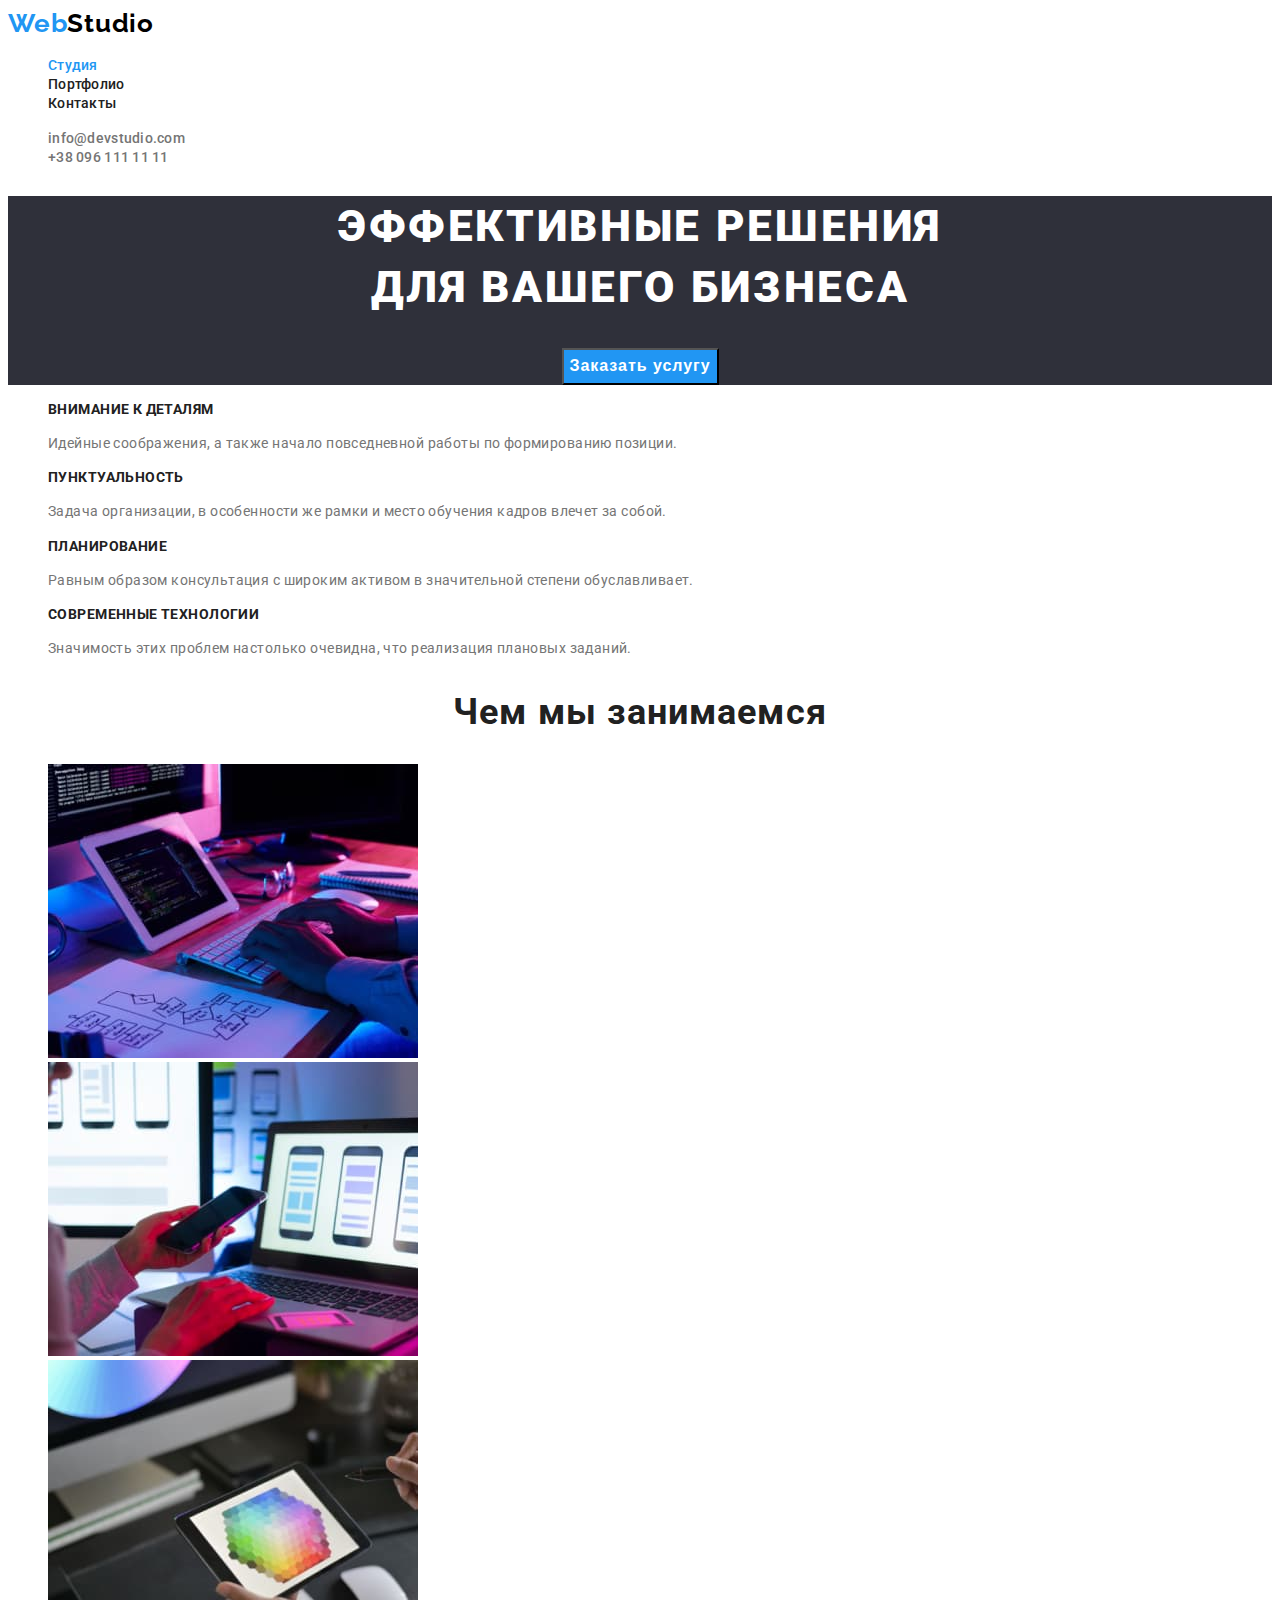
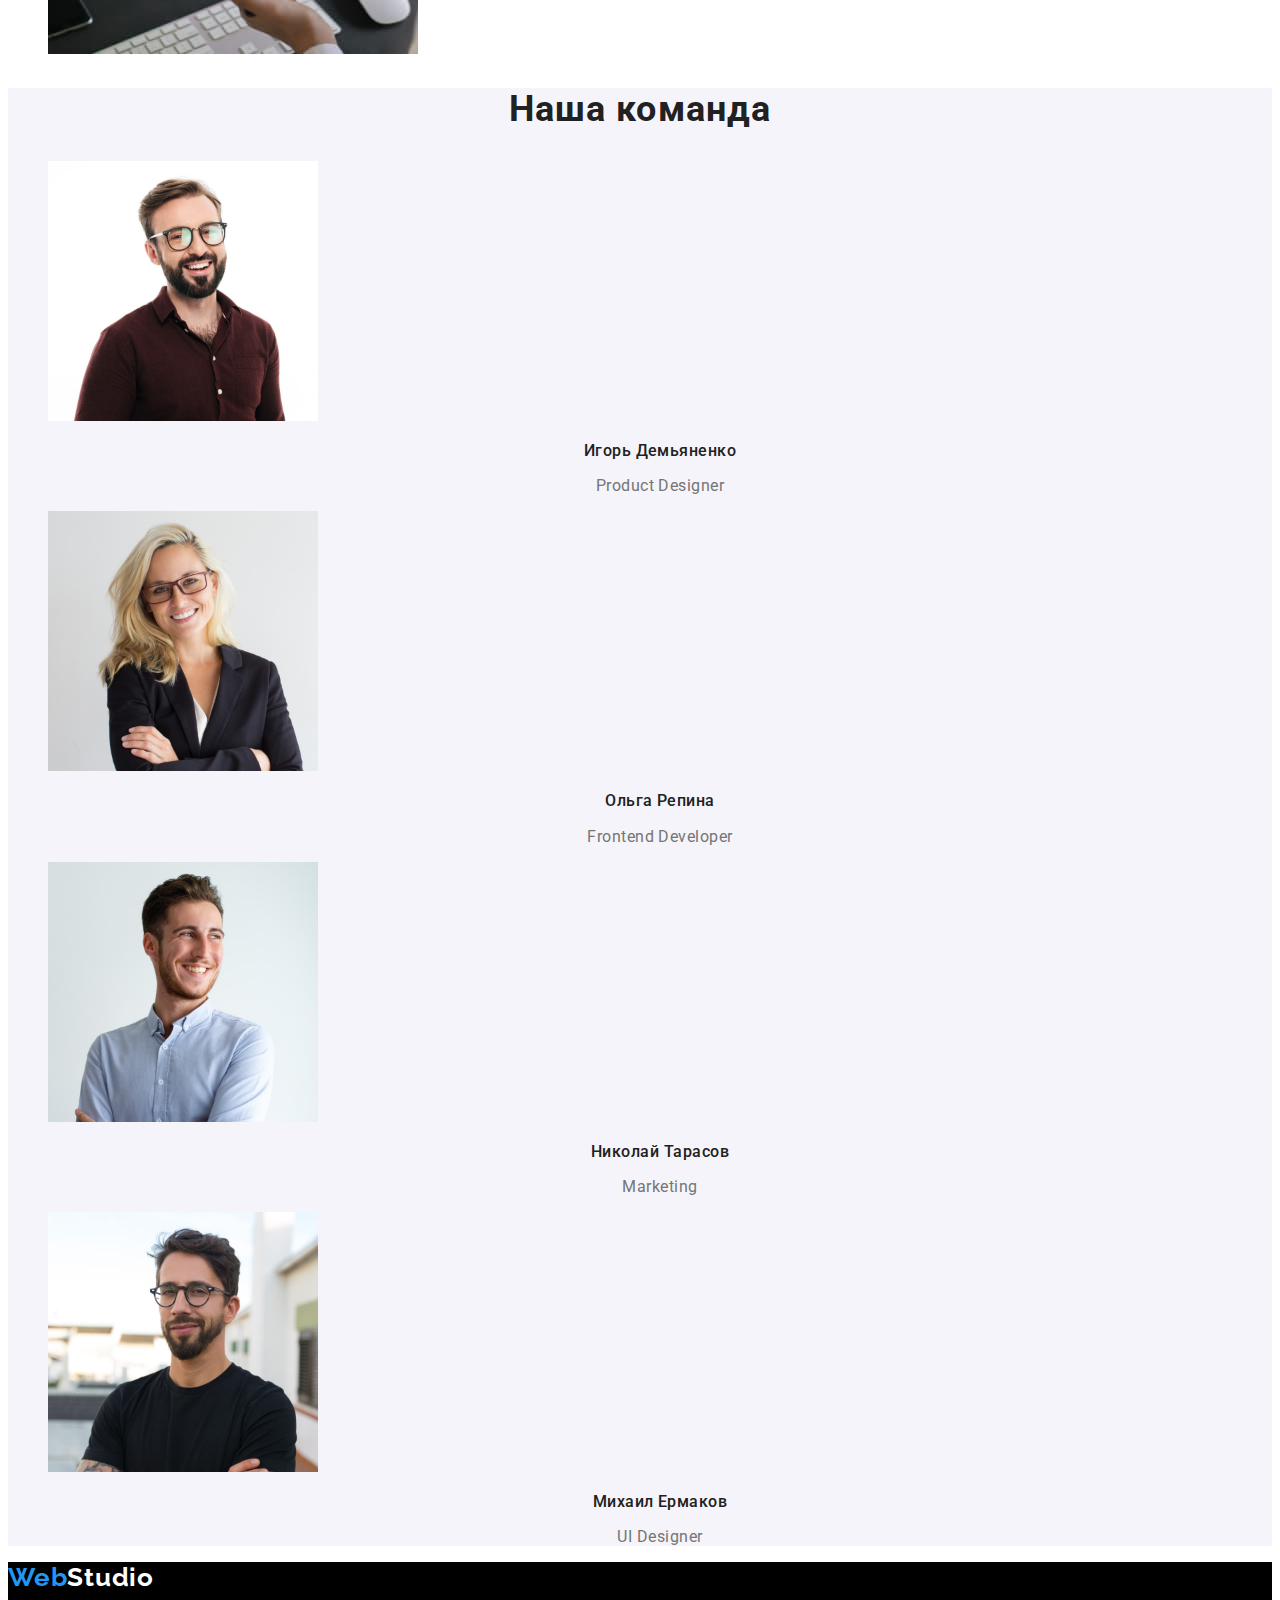
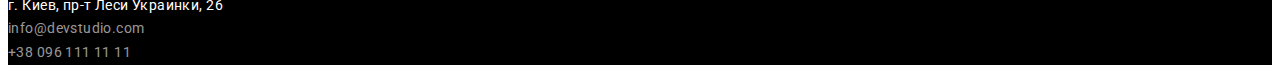
<file: index.html>
<!DOCTYPE html>
<html lang="ru">

<head>
    <link rel="preconnect" href="https://fonts.googleapis.com">
    <link rel="preconnect" href="https://fonts.gstatic.com" crossorigin>
    <link href="https://fonts.googleapis.com/css2?family=Raleway:wght@700&family=Roboto:wght@400;500;700;900&display=swap"
        rel="stylesheet">
    <meta charset="UTF-8">
    <meta http-equiv="X-UA-Compatible" content="IE=edge">
    <meta name="viewport" content="width=device-width, initial-scale=1.0">
    <title>Web Studio 2.1</title>
    <link rel="stylesheet" href="https://cdnjs.cloudflare.com/ajax/libs/modern-normalize/1.1.0/modern-normalize.min.css" integrity="sha512-wpPYUAdjBVSE4KJnH1VR1HeZfpl1ub8YT/NKx4PuQ5NmX2tKuGu6U/JRp5y+Y8XG2tV+wKQpNHVUX03MfMFn9Q==" crossorigin="anonymous" referrerpolicy="no-referrer" />
    <link rel="stylesheet" href="./css/style.css">
</head>

<body>
    <!--Верхняя линия-->
    <header>
        <nav>
            <a class="link logo" href="./index.html"><span class="logo-part">Web</span>Studio</a>
            <ul class="menu-nav">
                <li>
                    <a class="link current" href="./index.html">Студия</a>
                </li>
                <li>
                    <a class="link" href="./portfolio.html">Портфолио</a>
                </li>
                <li>
                    <a class="link" href="Контакты">Контакты</a>
                </li>
            </ul>
        </nav>
        <ul class="menu-nav">
            <li >
                <a class="link contacts" href="mailto:info@devstudio.com">info@devstudio.com</a>
            </li>
            <li >
                <a class="link contacts" href="tel:+380961111111">+38 096 111 11 11</a>
            </li>
        </ul>
    </header>
    <!--Шапка-->

    <main>

        <section class="main-section">
            <h1 class="heading">Эффективные решения<br>для вашего бизнеса</h1>
            <button class="button" type="button">Заказать услугу</button>
        </section>

        <!--Особенности-->

        <section class="features">
            <ul>
                <li>
                    <h3 class="feature-names">Внимание к деталям</h3>
                    <p class="feature-def">Идейные соображения, а также начало повседневной работы по формированию позиции.</p>
                </li>
                <li >
                    <h3 class="feature-names">Пунктуальность</h3>
                    <p class="feature-def">Задача организации, в особенности же рамки и место обучения кадров влечет за собой.</p>
                </li>
                <li >
                    <h3 class="feature-names">Планирование</h3>
                    <p class="feature-def">Равным образом консультация с широким активом в значительной степени обуславливает.</p>
                </li>
                <li >
                    <h3 class="feature-names">Современные технологии</h3>
                    <p class="feature-def">Значимость этих проблем настолько очевидна, что реализация плановых заданий.</p>
                </li>
            </ul>
        </section>

        <!--Чем мы занимаемся-->

        <section>
            <h2 class="secondary-heading" >Чем мы занимаемся</h2>
            <ul>
                <li>
                    <img width="370" height="294" src="img/1.jpg" alt="photo">
                </li>
                <li>
                    <img width="370" height="294" src="img/2.jpg" alt="photo">
                </li>
                <li>
                    <img width="370" height="294" src="img/3.jpg" alt="photo">
                </li>
            </ul>
        </section>

        <!--Наша Команда-->

        <section class="team-info">
            <h2 class="secondary-heading">Наша команда</h2>
            <ul class="team">
                <li>
                    <img width="270" height="260" src="img/4.jpg" alt="Ihor">
                    <h3 class="team-member">Игорь Демьяненко</h3>
                    <p class="team-occupation"  lang="en">Product Designer</p>
                </li>
                <li>
                    <img width="270" height="260" src="img/5.jpg" alt="">
                    <h3 class="team-member">Ольга Репина</h3>
                    <p class="team-occupation" lang="en">Frontend Developer</p>
                </li>
                <li>
                    <img width="270" height="260" src="img/6.jpg" alt="">
                    <h3 class="team-member">Николай Тарасов</h3>
                    <p class="team-occupation" lang="en">Marketing</p>
                </li>
                <li>
                    <img width="270" height="260" src="img/7.jpg" alt="">
                    <h3 class="team-member">Михаил Ермаков</h3>
                    <p class="team-occupation" lang="en">UI Designer</p>
                </li>
            </ul>

        </section>
    </main>

    <!---Footer-->

    <footer class="basement">
        <a href="WebStudio" class="brandmark"><span class="logo-part">Web</span>Studio</a>
        <address>
            <div><span class="address">г. Киев, пр-т Леси Украинки, 26</span></div>
            <div><a class="link contacts" href="mailto:info@devstudio.com">info@devstudio.com</a></div>
            <div><a class="link contacts" href="tel:+380961111111">+38 096 111 11 11</a></div>
        </address>
    </footer>

</body>

</html>
</file>
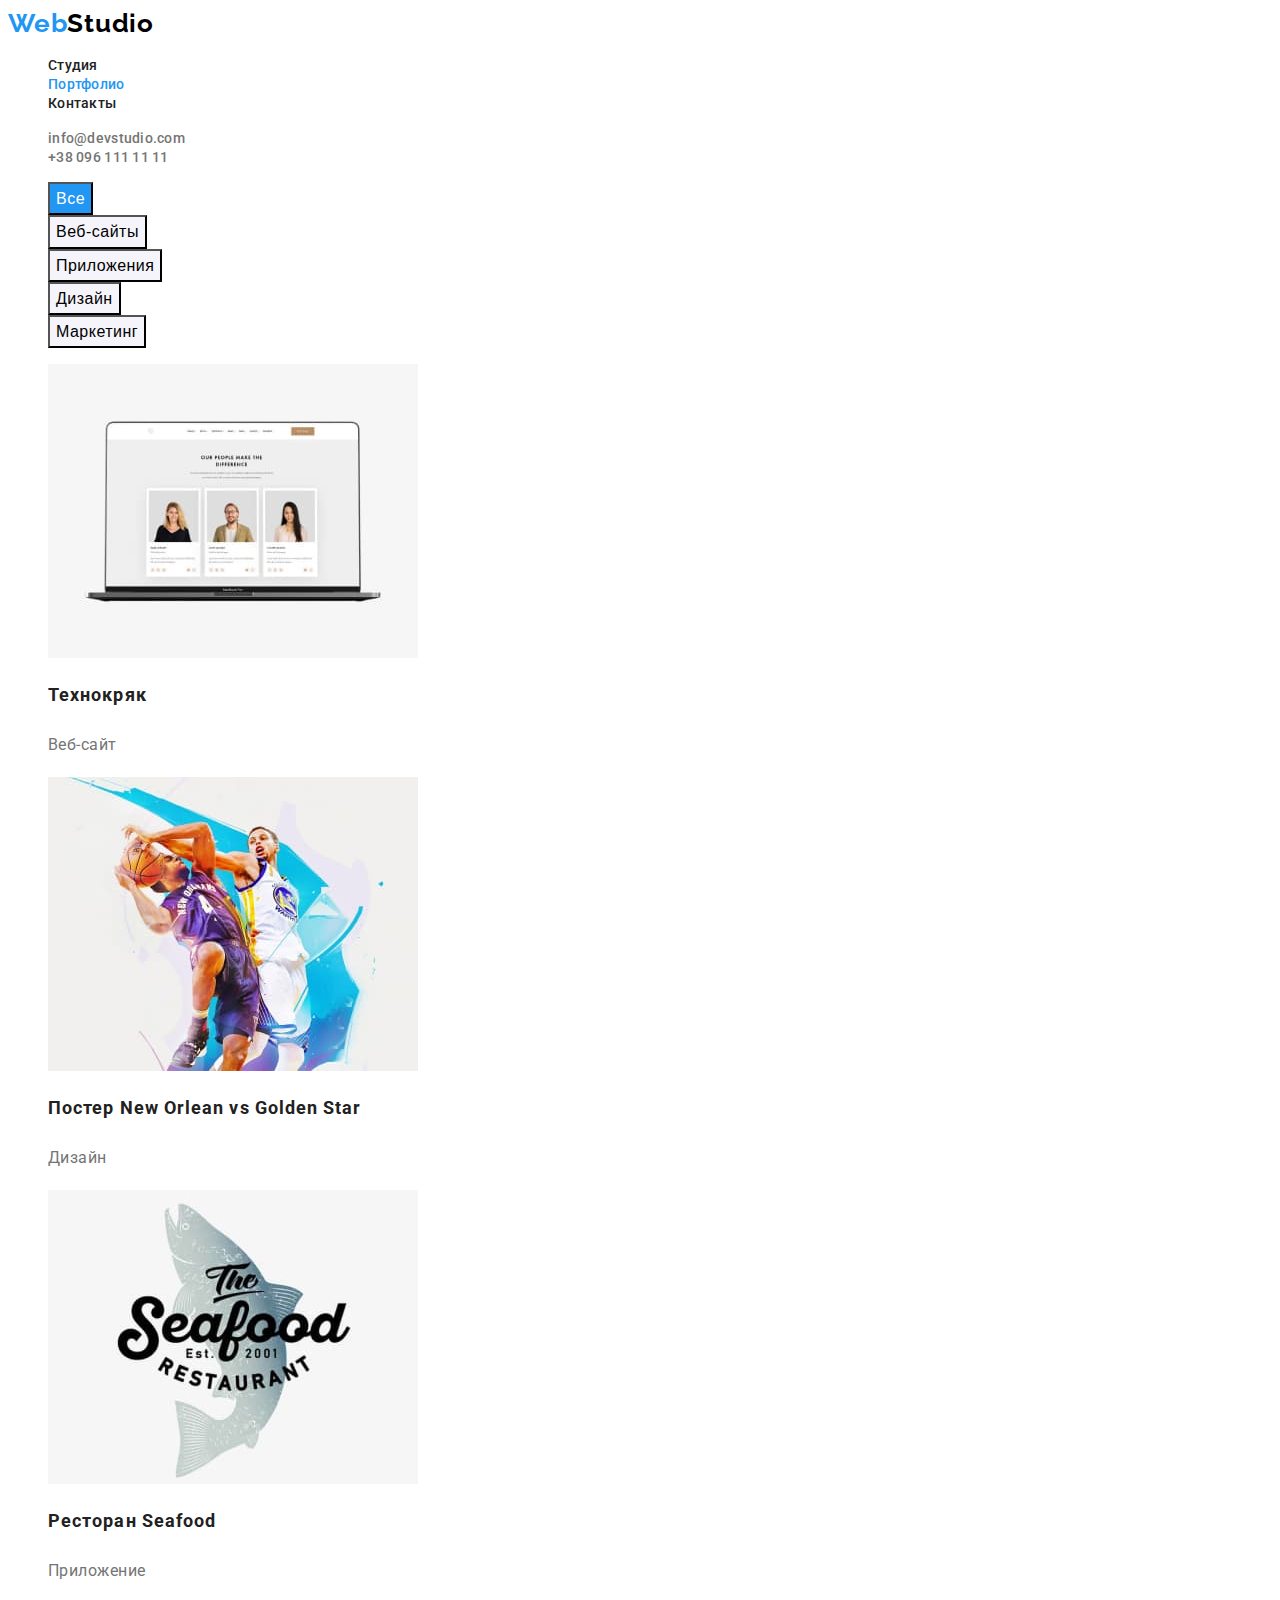
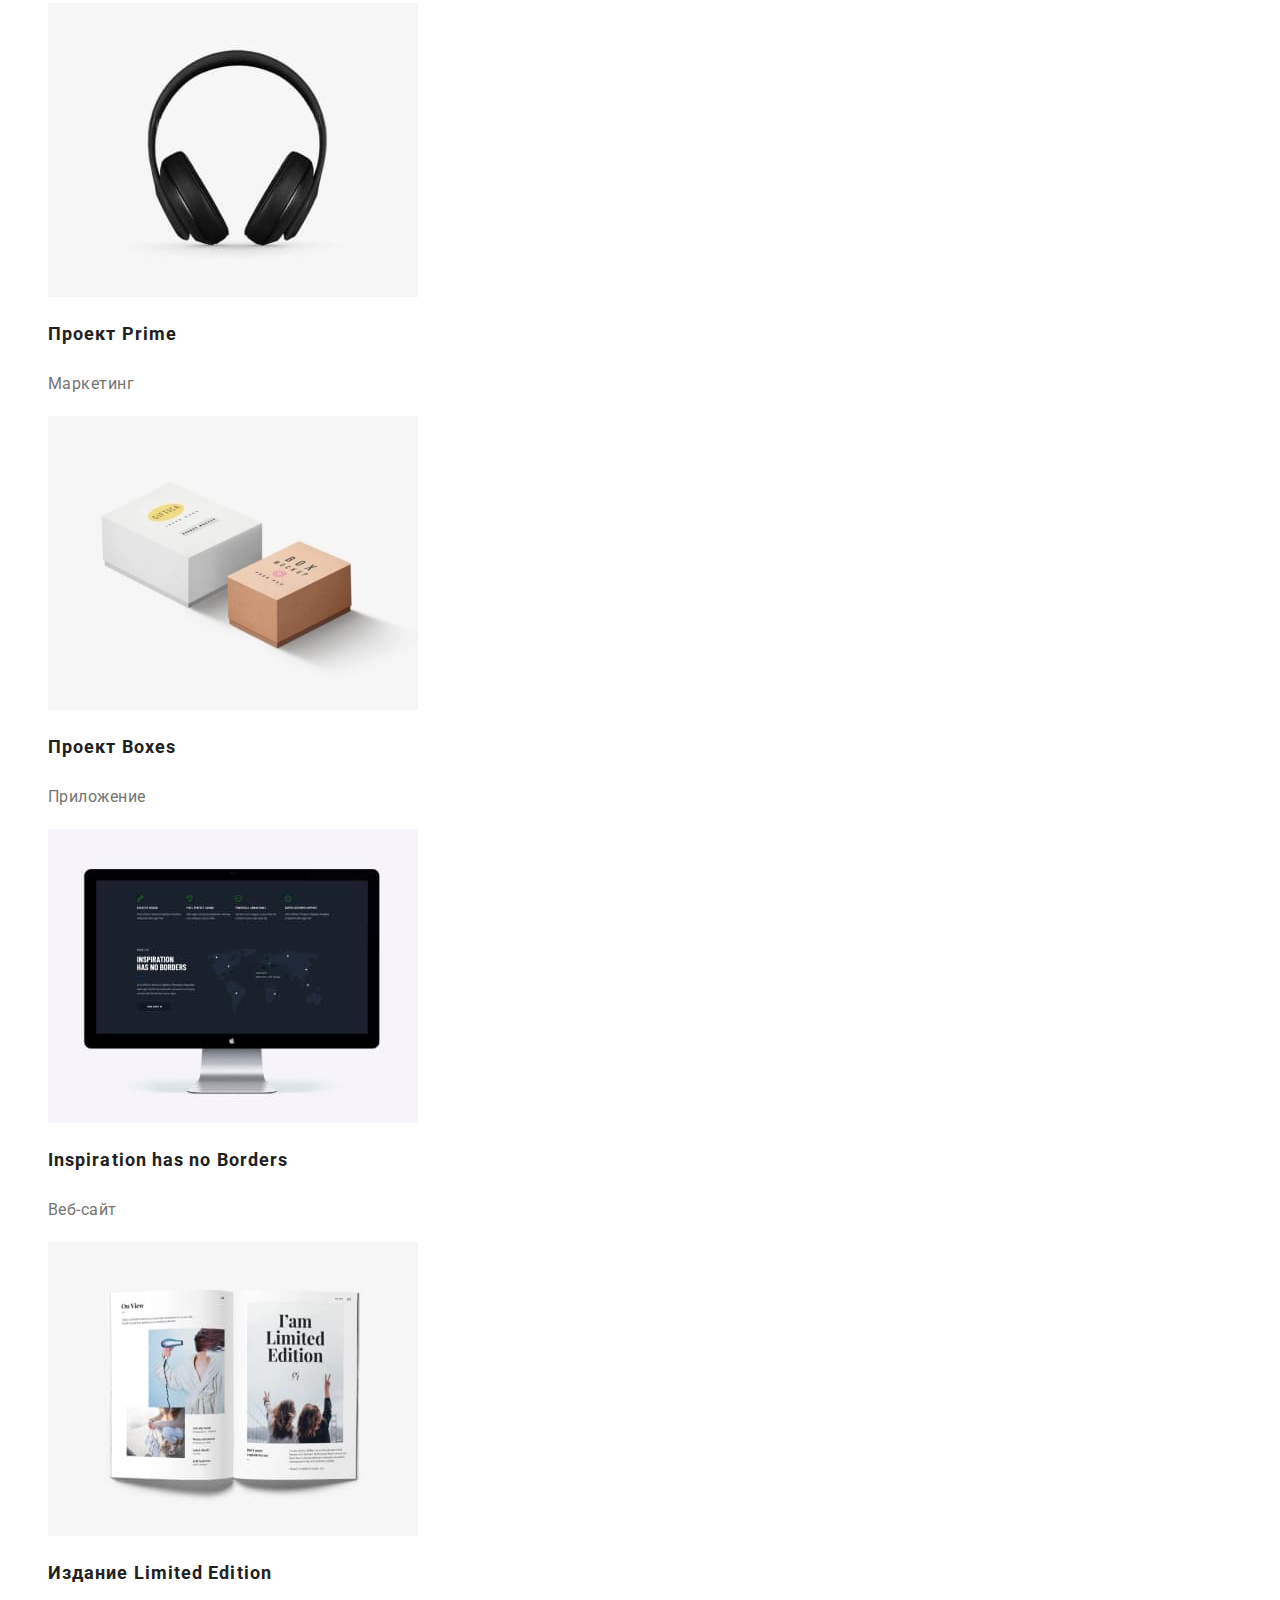
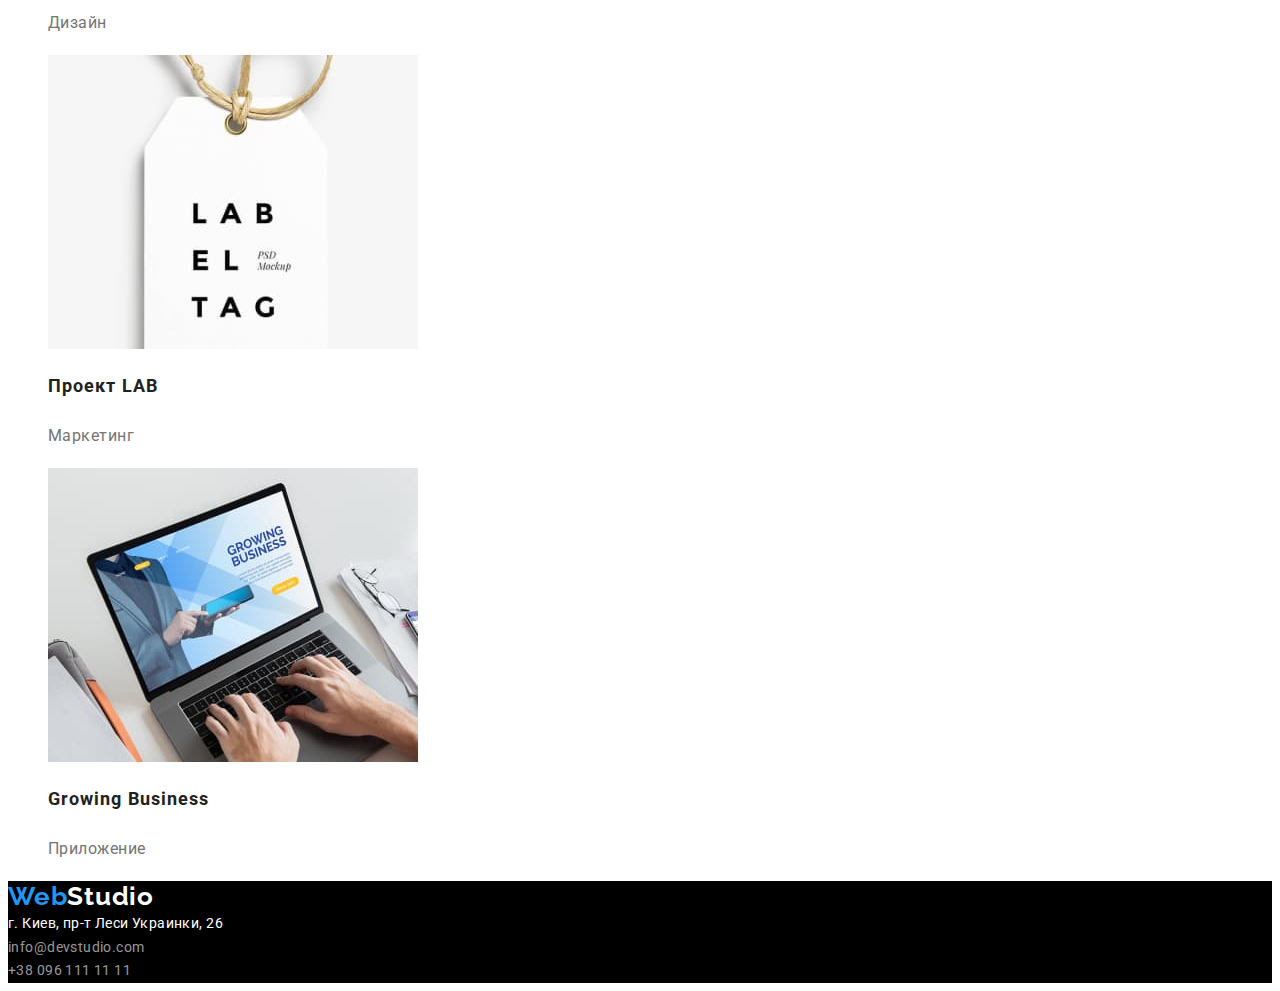
<file: portfolio.html>
<!DOCTYPE html>
<html lang="ru">

<head>
    <link rel="preconnect" href="https://fonts.googleapis.com">
    <link rel="preconnect" href="https://fonts.gstatic.com" crossorigin>
    <link
        href="https://fonts.googleapis.com/css2?family=Raleway:wght@700&family=Roboto:wght@400;500;700;900&display=swap"
        rel="stylesheet">
    <meta charset="UTF-8">
    <meta http-equiv="X-UA-Compatible" content="IE=edge">
    <meta name="viewport" content="width=device-width, initial-scale=1.0">
    <title>Web Studio 2.1</title>
    <link rel="stylesheet" href="https://cdnjs.cloudflare.com/ajax/libs/modern-normalize/1.1.0/modern-normalize.min.css"
        integrity="sha512-wpPYUAdjBVSE4KJnH1VR1HeZfpl1ub8YT/NKx4PuQ5NmX2tKuGu6U/JRp5y+Y8XG2tV+wKQpNHVUX03MfMFn9Q=="
        crossorigin="anonymous" referrerpolicy="no-referrer" />
        <link rel="stylesheet" href="./css/style.css">
</head>

<body>
    <!--Верхняя линия-->
    <header>
        <nav>
            <a class="link logo" href="./index.html"><span class="logo-part">Web</span>Studio</a>
            <ul class="menu-nav">
                <li>
                    <a class="link" href="./index.html">Студия</a>
                </li>
                <li>
                    <a class="link current " href="./portfolio.html">Портфолио</a>
                </li>
                <li>
                    <a class="link" href="Контакты">Контакты</a>
                </li>
            </ul>
        </nav>
        <ul class="menu-nav">
            <li>
                <a class="link contacts" href="mailto:info@devstudio.com">info@devstudio.com</a>
            </li>
            <li>
                <a class="link contacts" href="tel:+380961111111">+38 096 111 11 11</a>
            </li>
        </ul>
    </header>
    <!--Шапка-->

<main>
<!--Filters-->
<h1 class="portfolio-heading">Portfolio</h1>
<section>
    <ul>
        <li>
            <button class="button-main" type="button">Все</button>
        </li>
        <li>
            <button class="button-menu" type="button">Веб-сайты</button>
        </li>
        <li>
            <button class="button-menu" type="button">Приложения</button>
        </li>
        <li>
            <button class="button-menu" type="button">Дизайн</button>
        </li> 
        <li>
            <button class="button-menu" type="button">Маркетинг</button>
        </li>
    </ul>

    <ul class="models">
        <li>
            <a href="">
            <img width="370" height="294" src="./img/Portfolio/1.jpg" alt="Laptop">
            <h2 class="models-heading">Технокряк</h2>
            <p class="models-def">Веб-сайт</p>
            </a>
        </li>
        <li>
            <a href="">
            <img width="370" height="294" src="./img/Portfolio/2.jpg" alt="Laptop">
            <h2 class="models-heading">Постер New Orlean vs Golden Star</h2>
            <p class="models-def">Дизайн</p>
            </a>
        </li>
        <li>
            <a href="">
            <img width="370" height="294" src="./img/Portfolio/3.jpg" alt="Laptop">
            <h2 class="models-heading">Ресторан Seafood</h2>
            <p class="models-def">Приложение</p>
            </a>
        </li>
        <li>
            <a href="">
            <img width="370" height="294" src="./img/Portfolio/4.jpg" alt="Laptop">
            <h2 class="models-heading">Проект Prime</h2>
            <p class="models-def">Маркетинг</p>
            </a>
        </li>
        <li>
            <a href="">
            <img width="370" height="294" src="./img/Portfolio/5.jpg" alt="Laptop">
            <h2 class="models-heading">Проект Boxes</h2>
            <p class="models-def">Приложение</p>
            </a>
        </li>
        <li>
            <a href="">
            <img width="370" height="294" src="./img/Portfolio/6.jpg" alt="Laptop">
            <h2 class="models-heading" lang="en">Inspiration has no Borders</h2>
            <p class="models-def">Веб-сайт</p>
            </a>
        </li>
        <li>
            <a href="">
            <img width="370" height="294" src="./img/Portfolio/7.jpg" alt="Laptop">
            <h2 class="models-heading">Издание Limited Edition</h2>
            <p class="models-def">Дизайн</p>
            </a>
        </li>
        <li>
            <a href="">
            <img width="370" height="294" src="./img/Portfolio/8.jpg" alt="Laptop">
            <h2 class="models-heading">Проект LAB</h2>
            <p class="models-def">Маркетинг</p>
            </a>
        </li>
        <li>
            <a href="">
            <img width="370" height="294" src="./img/Portfolio/9.jpg" alt="Laptop">
            <h2 class="models-heading" lang="en">Growing Business</h2>
            <p class="models-def">Приложение</p>
            </a>
        </li>
    </ul>
</section>
</main>

    <!---Footer-->
    
    <footer class="basement">
        <a href="WebStudio" class="brandmark"><span class="logo-part">Web</span>Studio</a>
        <address>
            <div><span class="address">г. Киев, пр-т Леси Украинки, 26</span></div>
            <div><a class="link contacts" href="mailto:info@devstudio.com">info@devstudio.com</a></div>
            <div><a class="link contacts" href="tel:+380961111111">+38 096 111 11 11</a></div>
        </address>
    </footer>
    
    </body>
    
    </html>
</file>
<file: css/style.css>
/*primary-background color  #FFFFFF */
/*secondary-background color #757575 */
/*footer-background color #000000 */
/*primaryy-text color #212121 */
/*seconday-text color #757575 */
/*accent color #2196F3 */

:root {
  --primary-background-color: #ffffff;
  --secondary-background-color: #757575;
  --footer: #000000;
  --primaryy-text-color: #212121;
  --seconday-text-color: #757575;
  --accent-color: #2196f3;
  --button: #f5f4fa;
}

li {
  list-style-type: none;
}
body {
  color: var(--primaryy-text-color);
  font-family: 'Roboto', sans-serif;
  background-color: var(--primary-background-color);
}
/*index.html*/

/*header*/

.menu-nav .link {
  color: var(--primaryy-text-color);
  font-weight: 500;
  font-size: 14px;
  line-height: 1.2;
  text-decoration-line: none;
  letter-spacing: 0.02em;
}
.menu-nav .contacts {
  color: var(--seconday-text-color);
}
.link {
  font-weight: 500;
  font-size: 14px;
  line-height: 1.2;
  letter-spacing: 0.02em;
}
.link:hover {
  color: var(--accent-color);
}
.link:focus {
  color: var(--accent-color);
}
.menu-nav .current {
  color: var(--accent-color);
}
.logo {
  color: var(--footer);
  font-family: 'Raleway';
  font-weight: 700;
  font-size: 26px;
  line-height: 1.2;
  text-decoration-line: none;
  letter-spacing: 0.03em;
}
.logo-part {
  color: var(--accent-color);
}

/*main*/

.main-section {
  text-align: center;
  background-color: #2f303a;
}

.heading {
  color: var(--primary-background-color);
  font-weight: 900;
  font-size: 44px;
  line-height: 1.4;
  text-transform: uppercase;
  letter-spacing: 0.06em;
}

.button {
  background-color: var(--accent-color);
  color: var(--primary-background-color);
  font-weight: 700;
  font-size: 16px;
  line-height: 1.9;
  letter-spacing: 0.06em;
}
.button:hover,
.button:focus {
  background-color: #188ce8;
}
.features .feature-names {
  font-weight: 700;
  font-size: 14px;
  line-height: 1.2;
  text-transform: uppercase;
  letter-spacing: 0.03em;
}
.features .feature-def {
  font-weight: 400;
  font-size: 14px;
  line-height: 1.7;
  color: var(--seconday-text-color);
  letter-spacing: 0.03em;
}
.team-info {
  background-color: var(--button);
}

.secondary-heading {
  font-weight: 700;
  font-size: 36px;
  line-height: 1.2;
  text-align: center;
  letter-spacing: 0.03em;
}

.team .team-member {
  font-weight: 500;
  font-size: 16px;
  line-height: 1.2;
  text-align: center;
  letter-spacing: 0.03em;
}
.team .team-occupation {
  color: var(--seconday-text-color);
  font-weight: 400;
  font-size: 16px;
  line-height: 1.2;
  text-align: center;
  letter-spacing: 0.03em;
}

/*footer*/
.basement {
  background-color: var(--footer);
}

.brandmark {
  color: var(--primary-background-color);
  font-family: 'Raleway';
  font-weight: 700;
  font-size: 26px;
  line-height: 1.2;
  text-decoration-line: none;
  letter-spacing: 0.03em;
}
.brandmark:hover,
.brandmark:focus {
  color: var(--accent-color);
}
.address {
  font-weight: 400;
  font-size: 14px;
  font-style: normal;
  line-height: 1.7;
  color: var(--primary-background-color);
  letter-spacing: 0.03em;
}
.basement .contacts {
  color: rgba(255, 255, 255, 0.6);
  font-weight: 400;
  font-size: 14px;
  font-style: normal;
  line-height: 1.7;
  letter-spacing: 0.03em;
  text-decoration: none;
}
.basement .contacts:focus,
.basement .contacts:hover {
  color: var(--secondary-background-color);
}
/*Portfolio*/

.portfolio-heading {
  display: none;
}

.button-menu {
  background-color: var(--button);
  font-weight: 500;
  font-size: 16px;
  line-height: 1.7;
  letter-spacing: 0.03em;
}
.button-menu:focus,
.button-menu:hover {
  background-color: var(--accent-color);
  color: var(--primary-background-color);
}

.button-main {
  background-color: var(--accent-color);
  color: var(--primary-background-color);
  font-weight: 500;
  font-size: 16px;
  line-height: 1.7;
  letter-spacing: 0.03em;
}
.models a {
  text-decoration: none;
}
.models .models-heading {
  color: var(--primaryy-text-color);
  font-weight: 700;
  font-size: 18px;
  line-height: 2;
  letter-spacing: 0.06em;
}
.models .models-def {
  color: var(--secondary-background-color);
  font-weight: 400;
  font-size: 16px;
  line-height: 2;
  letter-spacing: 0.03em;
}
</file>
